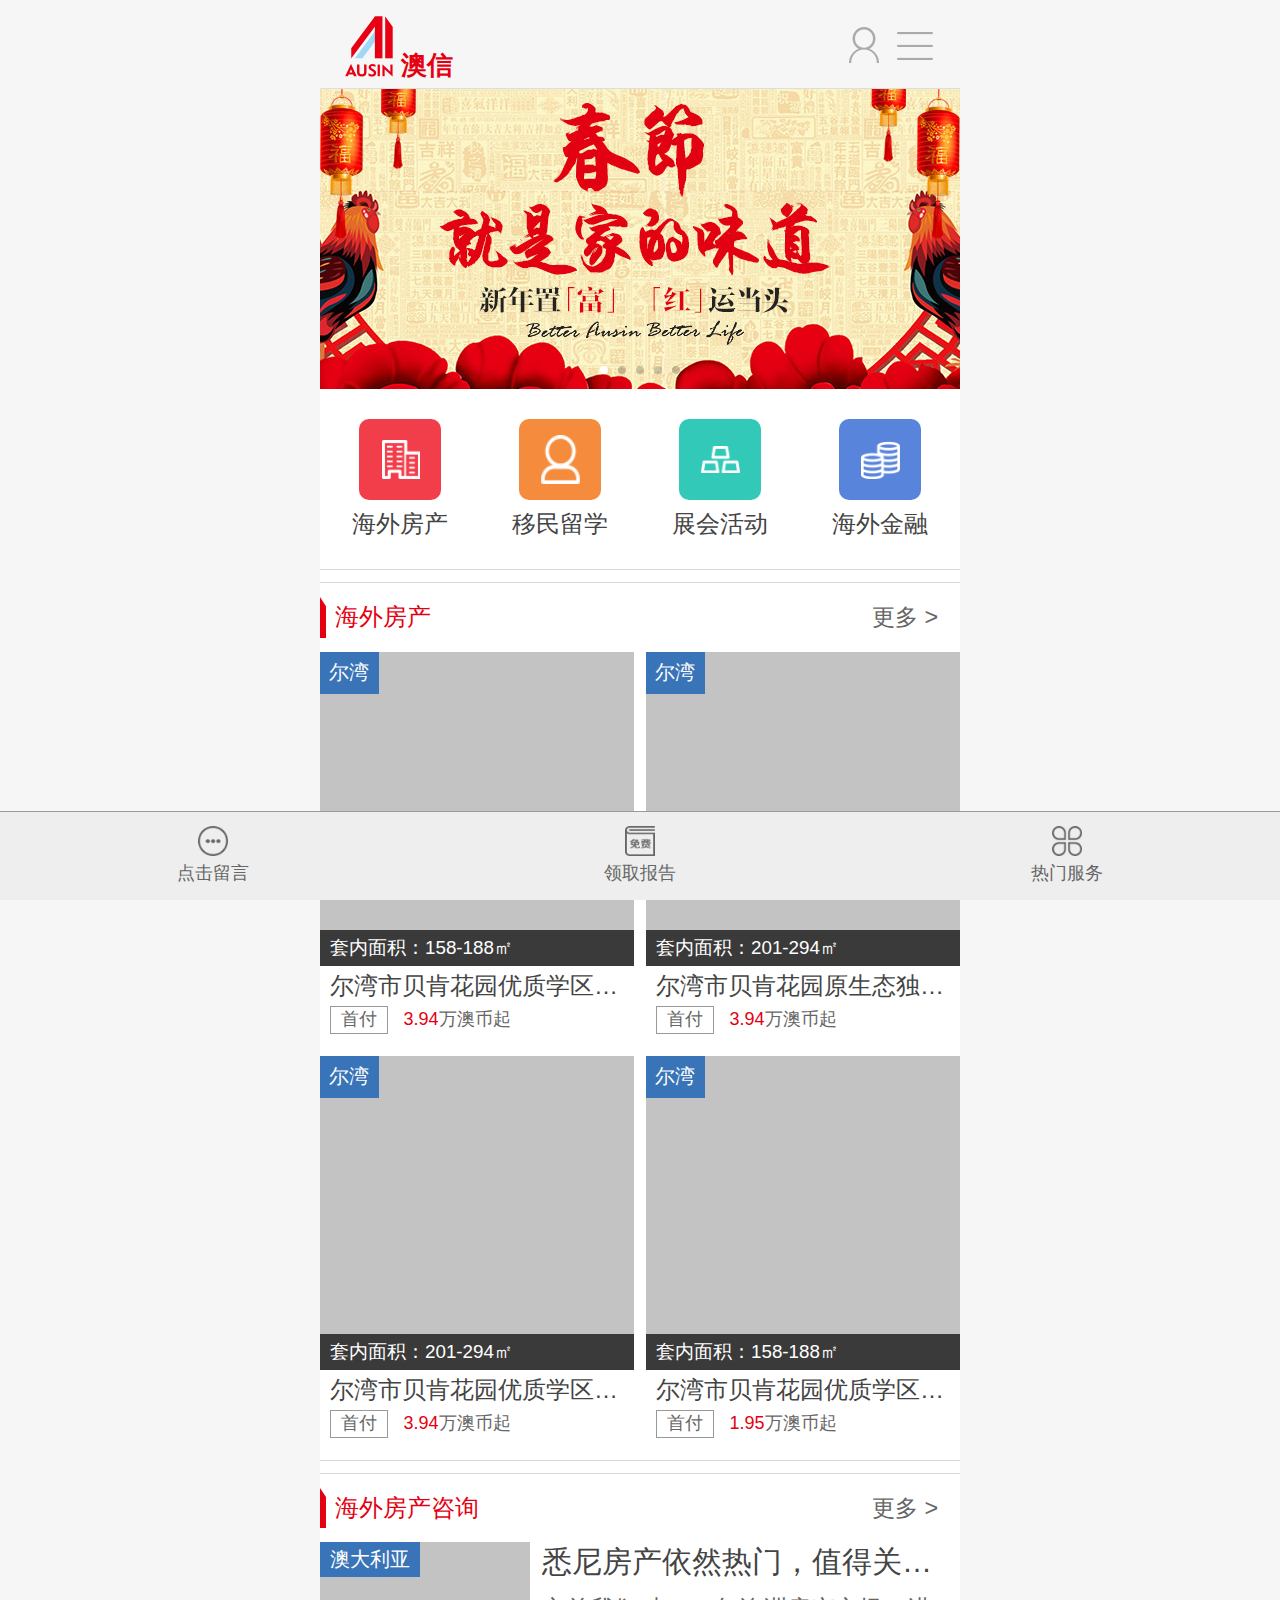
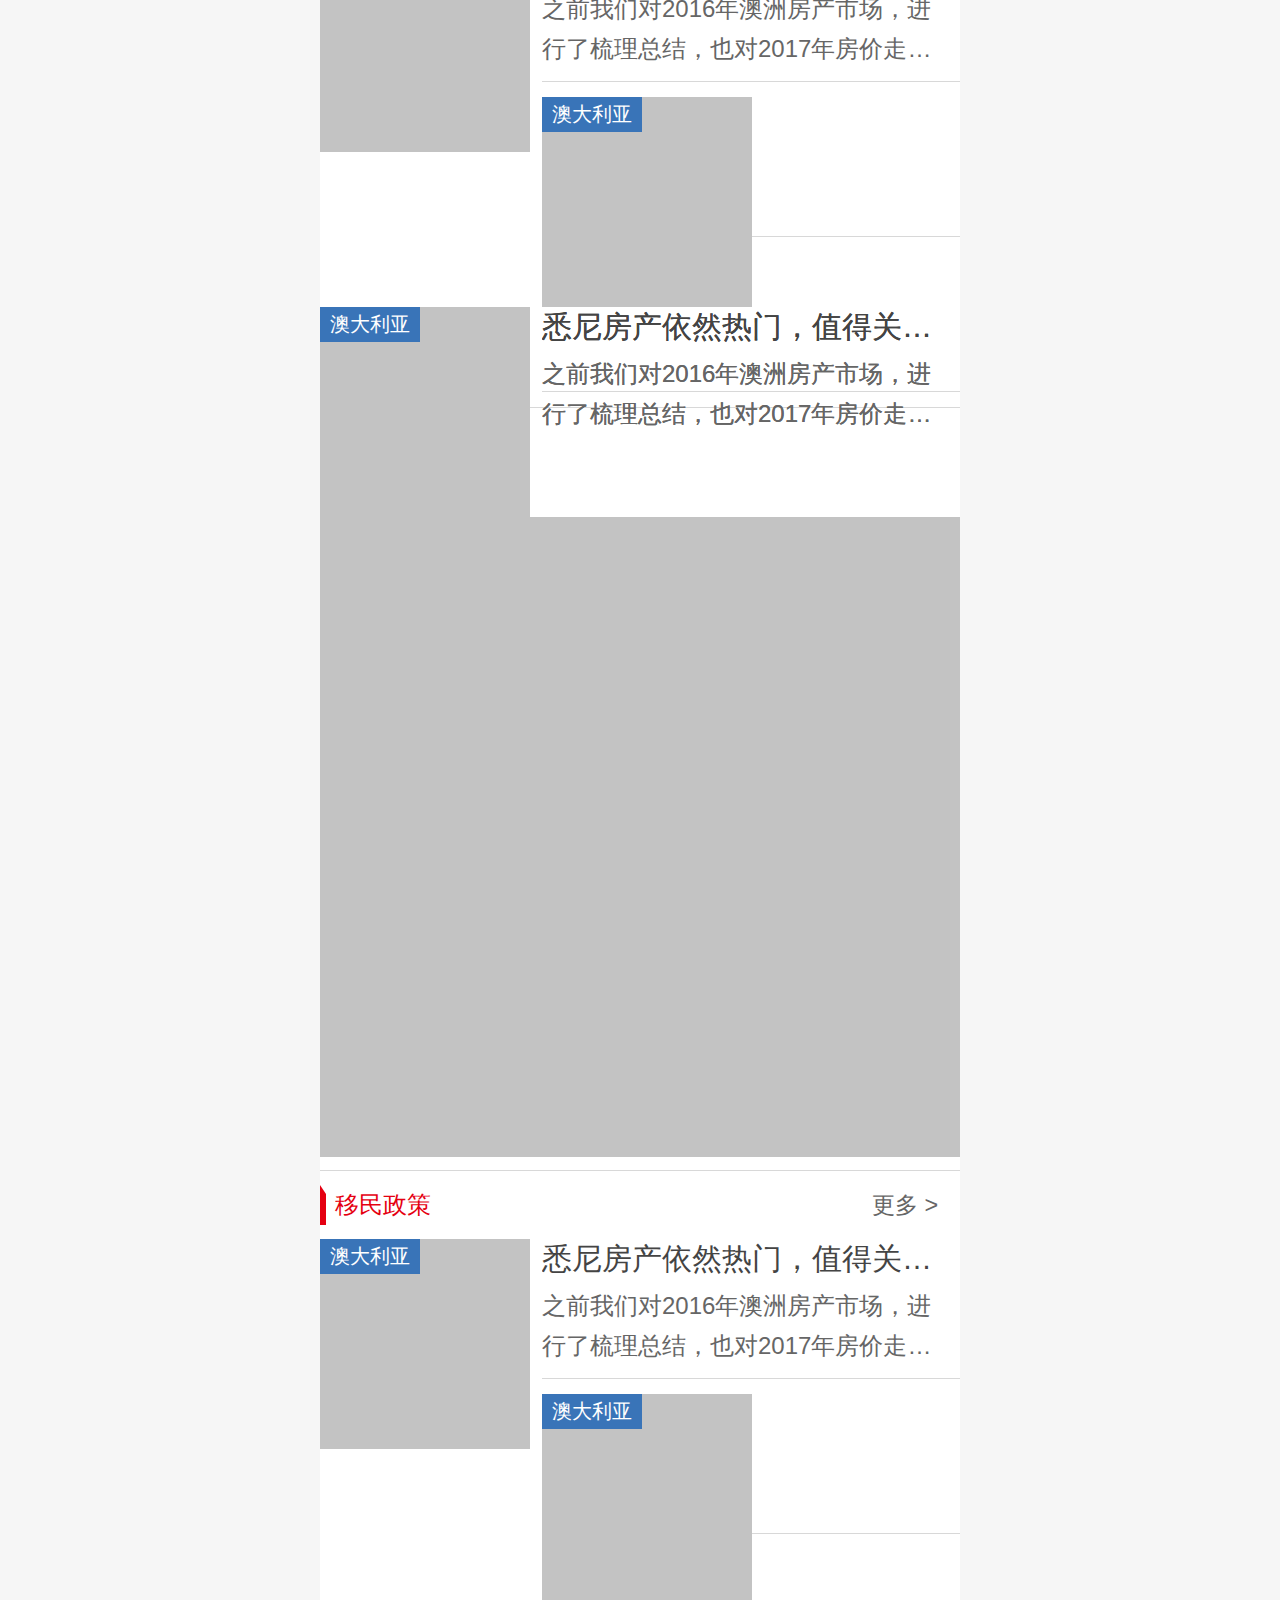
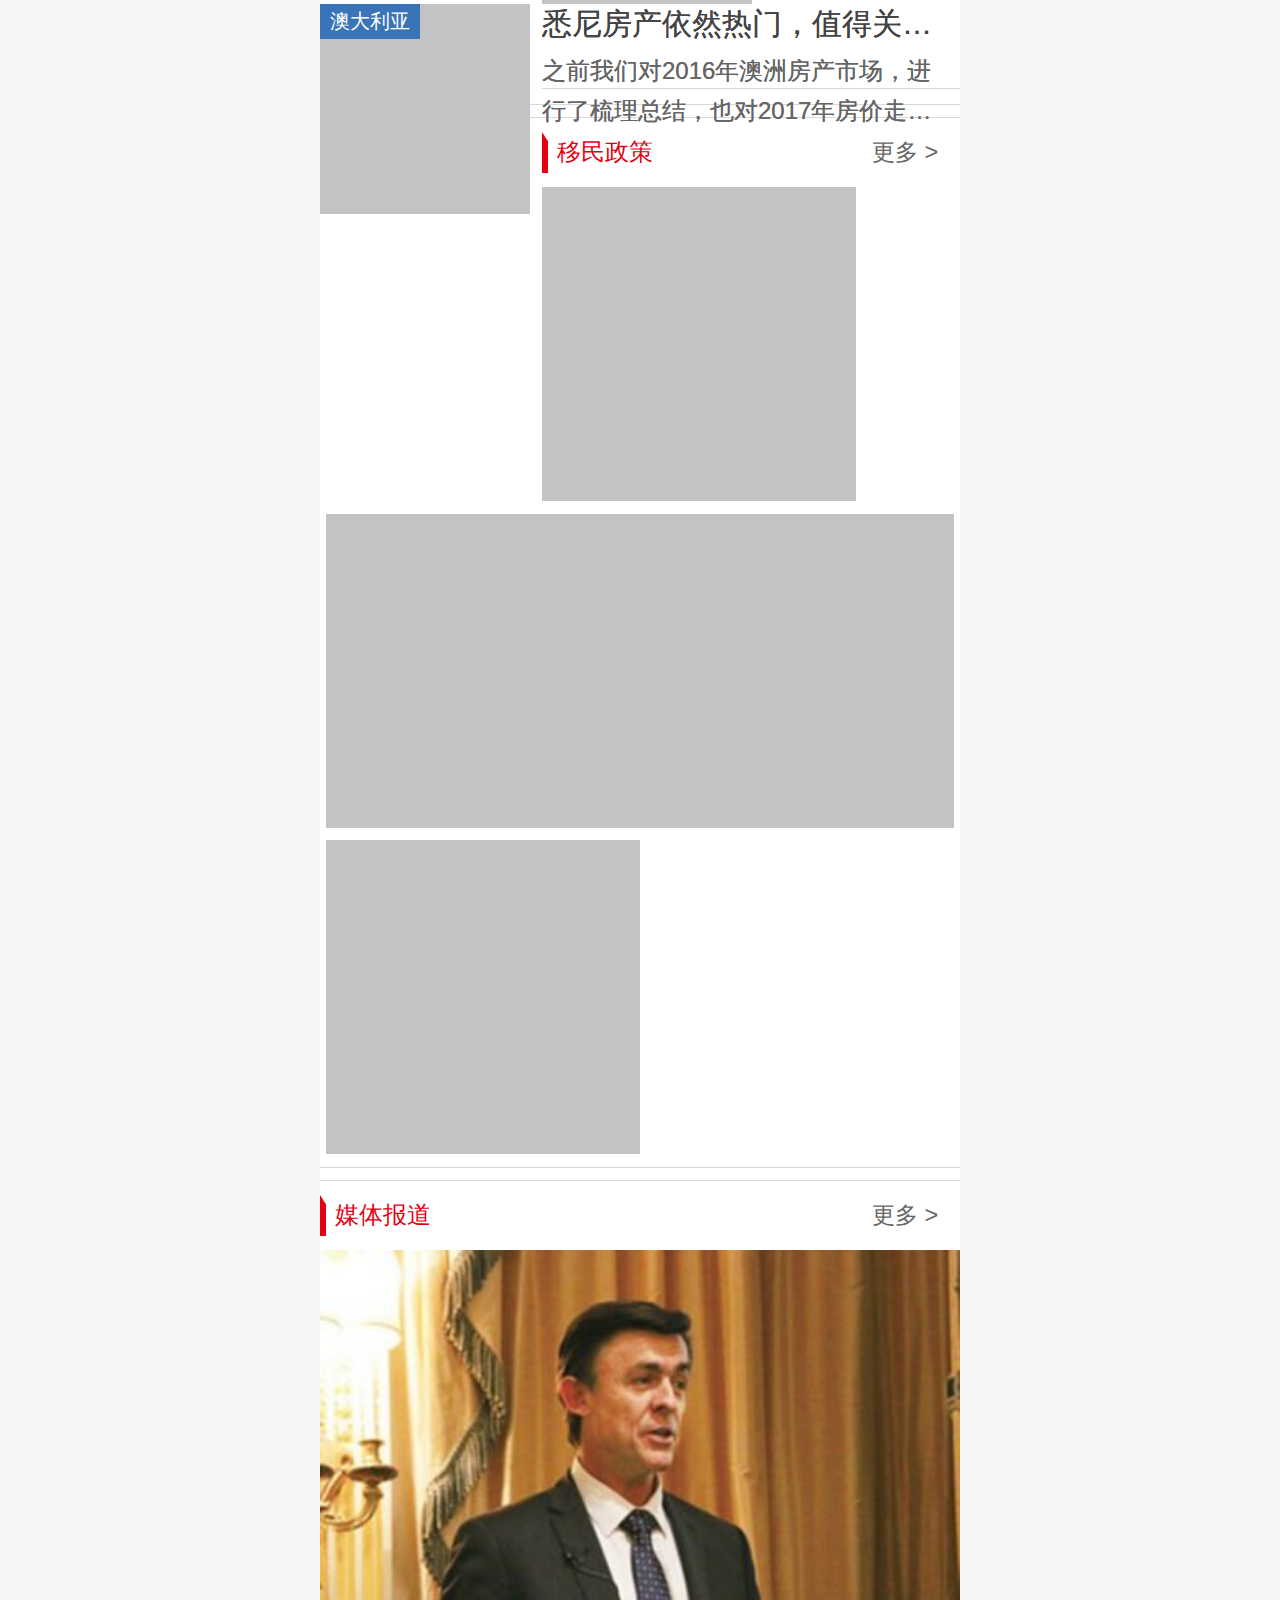
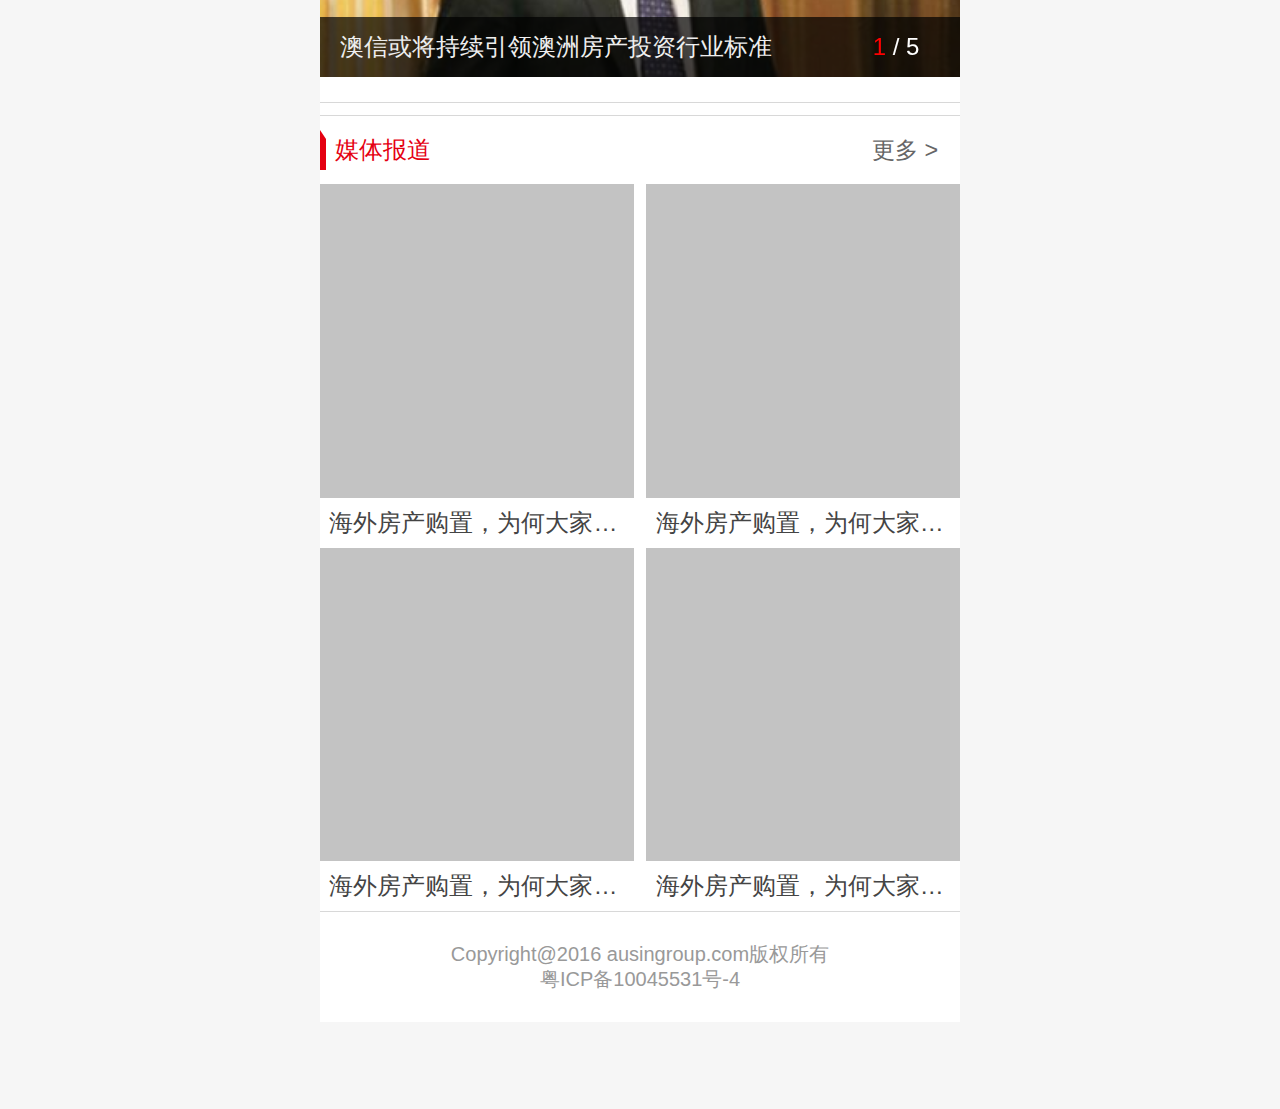
<file: 澳信集团移动端/index.html>
<!DOCTYPE html><!--   ..Write : - By Week  Tme : 2017-01-22   ..   -->
<html lang="en">
<head>
	<meta charset="UTF-8">
	<meta name="viewport" content="width=device-width, initial-scale=1.0, maximum-scale=1.0, user-scalable=no">
	<script src="js/rem.js"></script>
	<link rel="stylesheet" href="css/reset.css">
	<link rel="stylesheet" href="css/index.css">
    <link rel="stylesheet" href="css/swiper.min.css">
	<title>Document</title>
</head>
<body>
<div id="wrap">
	<header id="header">
		<div class="hl">
			<a href="javascript:;" title="澳信官网"><img src="img/header-logo.png" alt="logo"><strong>澳信</strong></a>
		</div>
		<div class="hr">
			<a href="?s=hru" title="user" class="hru" title="用户"><img src="img/userBg.png" alt="userBg"></a>
			<a href="?s=hrm" title="menu" class="hrm" title="菜单"><img src="img/menuBg.png" alt="menuBg"></a>
		</div>
	</header>
	<section id="center">
		<div class="lbt">
			<div class="swiper-container">
		        <div class="swiper-wrapper">
		            <!-- <div class="swiper-slide"><img src="img/img1.jpg" alt="img1"></div>
		            <div class="swiper-slide"><img src="img/img2.jpg" alt="img2"></div> -->
		        </div>
		        <div class="swiper-pagination"></div>
		    </div>
	    </div>
	    <div class="cnavs">
	    	<ul>
	    		<li class="hwfc"><a href="#n=hwfc" title="海外房产"><em></em><span>海外房产</span></a></li>
	    		<li class="ymlx"><a href="#n=ymlx" title="移民留学"><em></em><span>移民留学</span></a></li>
	    		<li class="zhhd"><a href="#n=zhhd" title="展会活动"><em></em><span>展会活动</span></a></li>
	    		<li class="hwjr"><a href="#n=hwjr" title="海外金融"><em></em><span>海外金融</span></a></li>
	    	</ul>
	    </div>
	    <div class="hwfcList clear">
		    <dl>
		    	<dt>
		    		<img src="img/icon.png" alt="icon">
		    		<h3>海外房产</h3>
		    		<a href="javascript:void(0);" title="更多">更多 ></a>
		    	</dt>
		    	<dd>
		    		<ul>
		    			<li>
			    			<div class="hwfc_wrap">
		    					<div class="hwfc_img">
			    					<a href="javascript:void(0);">
				    					<img class="lazy" data-original="http://img.ausingroup.com/Uploads/Picture/2016-12-16/585357f24b19c_390.jpg" alt="hwfc_1">
				    					<span>尔湾</span>
				    					<p>套内面积：158-188㎡</p>
		    						</a>
		    					</div>
		    					<div class="hwfc_name">
				    				<a href="javascript:void(0);">尔湾市贝肯花园优质学区独栋别墅 -Harper at Beacon Park</a>
		    					</div>
		    					<div class="hwfc_price">
									<strong>首付</strong>
									<span><em>3.94</em>万澳币起</span>			    				
		    					</div>
		    				</div>
		    			</li>
		    			<li>
			    			<div class="hwfc_wrap">
		    					<div class="hwfc_img">
			    					<a href="javascript:void(0);">
				    					<img class="lazy" data-original="http://img.ausingroup.com/Uploads/Picture/2016-12-16/58535691ed467_390.jpg" alt="hwfc_2">
				    					<span>尔湾</span>
				    					<p>套内面积：201-294㎡</p>
		    						</a>
		    					</div>
		    					<div class="hwfc_name">
				    				<a href="javascript:void(0);">尔湾市贝肯花园原生态独体别墅-Larkspur at Beacon Park</a>
		    					</div>
		    					<div class="hwfc_price">
									<strong>首付</strong>
									<span><em>3.94</em>万澳币起</span>			    				
		    					</div>
		    				</div>
		    			</li>
		    			<li>
			    			<div class="hwfc_wrap">
		    					<div class="hwfc_img">
			    					<a href="javascript:void(0);">
				    					<img class="lazy" data-original="http://img.ausingroup.com/Uploads/Picture/2016-12-06/5846696c5bbe9_390.jpg" alt="hwfc_3">
				    					<span>尔湾</span>
				    					<p>套内面积：201-294㎡</p>
		    						</a>
		    					</div>
		    					<div class="hwfc_name">
				    				<a href="javascript:void(0);">尔湾市贝肯花园优质学区独栋别墅 -Harper at Beacon Park</a>
		    					</div>
		    					<div class="hwfc_price">
									<strong>首付</strong>
									<span><em>3.94</em>万澳币起</span>			    				
		    					</div>
		    				</div>
		    			</li>
		    			<li>
			    			<div class="hwfc_wrap">
		    					<div class="hwfc_img">
			    					<a href="javascript:void(0);">
				    					<img class="lazy" data-original="http://img.ausingroup.com/Uploads/Picture/2016-11-15/582acf32eb038_390.jpg" alt="hwfc_4">
				    					<span>尔湾</span>
				    					<p>套内面积：158-188㎡</p>
		    						</a>
		    					</div>
		    					<div class="hwfc_name">
				    				<a href="javascript:void(0);">尔湾市贝肯花园优质学区独栋别墅 -Harper at Beacon Park</a>
		    					</div>
		    					<div class="hwfc_price">
									<strong>首付</strong>
									<span><em>1.95</em>万澳币起</span>			    				
		    					</div>
		    				</div>
		    			</li>
		    		</ul>
		    	</dd>
		    </dl>
	    </div>
	    <div class="hwfczxList">
	    	<dl>
		    	<dt>
		    		<img src="img/icon.png" alt="icon">
		    		<h3>海外房产咨询</h3>
		    		<a href="javascript:void(0);">更多 ></a>
		    	</dt>
		    	 <dd>
					<div class="hwfczxLeft">
						<a href="javascript:;">
							<img class="lazy" data-original="http://img.ausingroup.com/Uploads/Picture/2017-01-23/5885714c04462_180.jpg" alt="hwfczx_1">
							<span>澳大利亚</span>
						</a>
					</div>
					<div class="hwfczxRight">
						<h3><a href="javascript:;">悉尼房产依然热门，值得关注的城区parramatta上榜</a></h3>
						<p>之前我们对2016年澳洲房产市场，进行了梳理总结，也对2017年房价走势进行了预测，澳洲房价去年上扬了10.9%，201</p>
					</div>
				</dd>
		    	 <dd>
					<div class="hwfczxLeft">
						<a href="javascript:;">
							<img class="lazy" data-original="http://img.ausingroup.com/Uploads/Picture/2017-01-23/58856f0f86f59_180.jpg" alt="hwfczx_2">
							<span>澳大利亚</span>
						</a>
					</div>
					<div class="hwfczxRight">
						<h3><a href="javascript:;">悉尼房产依然热门，值得关注的城区parramatta上榜</a></h3>
						<p>之前我们对2016年澳洲房产市场，进行了梳理总结，也对2017年房价走势进行了预测，澳洲房价去年上扬了10.9%，201</p>
					</div>
				</dd>

		    	 <dd>
					<div class="hwfczxLeft">
						<a href="javascript:;"><img class="lazy" data-original="http://img.ausingroup.com/Uploads/Picture/2017-01-23/58856d7f557fd_180.jpg" alt="hwfczx_3">
							<span>澳大利亚</span>
						</a>
					</div>
					<div class="hwfczxRight">
						<h3><a href="javascript:;">悉尼房产依然热门，值得关注的城区parramatta上榜</a></h3>
						<p>之前我们对2016年澳洲房产市场，进行了梳理总结，也对2017年房价走势进行了预测，澳洲房价去年上扬了10.9%，201</p>
					</div>
				</dd>
	    	</dl>
	    </div>
	    <div class="score">
			<a href="#h=wypf">
		    	<img class="lazy" data-original="http://img.ausingroup.com//Public/Wap/images/temporary/index/banner_04.jpg" alt="score">
		    </a>
	    </div>
	     <div class="ymzcList">
	    	<dl>
		    	<dt>
		    		<img src="img/icon.png" alt="icon">
		    		<h3>移民政策</h3>
		    		<a href="javascript:void(0);">更多 ></a>
		    	</dt>
		    	 <dd>
					<div class="ymzcLeft">
						<a href="javascript:;">
							<img class="lazy" data-original="http://img.ausingroup.com/Uploads/Picture/2016-03-21/56ef601e6a899_180.jpg" alt="ymzc_1">
							<span>澳大利亚</span>
						</a>
					</div>
					<div class="ymzcRight">
						<h3><a href="javascript:;">悉尼房产依然热门，值得关注的城区parramatta上榜</a></h3>
						<p>之前我们对2016年澳洲房产市场，进行了梳理总结，也对2017年房价走势进行了预测，澳洲房价去年上扬了10.9%，201</p>
					</div>
				</dd>
		    	 <dd>
					<div class="ymzcLeft">
						<a href="javascript:;">
							<img class="lazy" data-original="http://img.ausingroup.com/Uploads/Picture/2017-01-22/58840765b33a3_180.jpg" alt="ymzc_2">
							<span>澳大利亚</span>
						</a>
					</div>
					<div class="ymzcRight">
						<h3><a href="javascript:;">悉尼房产依然热门，值得关注的城区parramatta上榜</a></h3>
						<p>之前我们对2016年澳洲房产市场，进行了梳理总结，也对2017年房价走势进行了预测，澳洲房价去年上扬了10.9%，201</p>
					</div>
				</dd>
		    	 <dd>
					<div class="ymzcLeft">
						<a href="javascript:;">
							<img class="lazy" data-original="http://img.ausingroup.com/Uploads/Picture/2016-11-11/58252e1bf2c55_180.jpg" alt="ymzc_3">
							<span>澳大利亚</span>
						</a>
					</div>
					<div class="ymzcRight">
						<h3><a href="javascript:;">悉尼房产依然热门，值得关注的城区parramatta上榜</a></h3>
						<p>之前我们对2016年澳洲房产市场，进行了梳理总结，也对2017年房价走势进行了预测，澳洲房价去年上扬了10.9%，201</p>
					</div>
				</dd>
	    	</dl>
	    </div>
	    <div class="ymxmList clear">
	    	<dl>
		    	<dt>
		    		<img src="img/icon.png" alt="icon">
		    		<h3>移民政策</h3>
		    		<a href="javascript:void(0);">更多 ></a>
		    	</dt>
		    	<dd>
		    		<ul>
		    			<li>
		    				<a href="javascript:;">
		    					<img class="lazy" data-original="http://img.ausingroup.com/Uploads/Picture/2015-12-17/56727e7127101.jpg" alt="ymxm_1">
		    				</a>
		    			</li>
		    			<li>
		    				<a href="javascript:;">
		    					<img class="lazy" data-original="http://img.ausingroup.com/Uploads/Picture/2015-12-17/56727e7e0281c.jpg" alt="ymxm_2">
		    				</a>
		    			</li>
		    			<li>
		    				<a href="javascript:;">
		    					<img class="lazy" data-original="http://img.ausingroup.com/Uploads/Picture/2015-12-17/56727e8b76209.jpg" alt="ymxm_3">
		    				</a>
		    			</li>
		    			<li>
		    				<a href="javascript:;">
		    					<img class="lazy" data-original="http://img.ausingroup.com/Uploads/Picture/2015-12-17/56727e94a672e.jpg" alt="ymxm_4">
		    				</a>
		    			</li>
		    		</ul>
		    	</dd>
		    </dl>
	    </div>
	    <div class="mtbdList">
	    	<dl>
		    	<dt>
		    		<img src="img/icon.png" alt="icon">
		    		<h3>媒体报道</h3>
		    		<a href="javascript:void(0);">更多 ></a>
		    	</dt>
		    	<dd>
				    <div class="swiper-container">
				        <div class="swiper-wrapper">
				            <!-- <div class="swiper-slide">
					            <a href="javascript:;">
					            	<img src="img/mtbd_1.jpg" alt="">
					            	<p>内容内内容内容内容内容内内容内内容内容内容内容内容容</p>
					            </a>
				            </div>
				            <div class="swiper-slide">
					            <a href="javascript:;">
					            	<img src="img/mtbd_2.jpg" alt="">
					            	<p>内容内内容内容内容内容内容内容内内容内容内容内容内容</p>
					            </a>
				            </div> -->
				        </div>
				        <div class="swiper-pagination"></div>
				    </div>
		    	</dd>
		    </dl>
	    </div>
	    <div class="sljzList clear">
	    	<dl>
		    	<dt>
		    		<img src="img/icon.png" alt="icon">
		    		<h3>媒体报道</h3>
		    		<a href="javascript:void(0);">更多 ></a>
		    	</dt>
				<dd>
					<ul>
						<li>
							<a href="javascript:;">
								<img class="lazy" data-original="http://img.ausingroup.com/Uploads/Picture/2015-11-26/56566d311bee3_320.jpg" alt="">
							</a>
							<p><a href="javascript:;">海外房产购置，为何大家都选择澳信？</a></p>
						</li>
						<li>
							<a href="javascript:;">
								<img class="lazy" data-original="http://img.ausingroup.com/Uploads/Picture/2015-12-08/5666825c24a60_320.jpg" alt="">
							</a>
							<p><a href="javascript:;">海外房产购置，为何大家都选择澳信？</a></p>
						</li>
						<li>
							<a href="javascript:;">
								<img class="lazy" data-original="http://img.ausingroup.com/Uploads/Picture/2015-12-08/56667114e301f_320.jpg" alt="">
							</a>
							<p><a href="javascript:;">海外房产购置，为何大家都选择澳信？</a></p>
						</li>
						<li>
							<a href="javascript:;">
								<img class="lazy" data-original="http://img.ausingroup.com/Uploads/Picture/2015-12-08/56667e4c4a88c_320.jpg" alt="">
							</a>
							<p><a href="javascript:;">海外房产购置，为何大家都选择澳信？</a></p>
						</li>
					</ul>
				</dd>
		    </dl>
	    </div>
	    <div class="bottomList">
	    	Copyright@2016 ausingroup.com版权所有 <br>
	    	粤ICP备10045531号-4
	    </div>
	</section>
</div>
<footer id="footer">
	<div class="djly">
		<a href="#h=djly">
			<i></i>
			<span>点击留言</span>
		</a>
	</div>
	<div class="lqbg">
		<a href="#h=lqbg">
			<i></i>
			<span>领取报告</span>
		</a>
	</div>
	<div class="rmfw">
		<a href="#h=rmfw">
			<i></i>
			<span>热门服务</span>
		</a>
	</div>
</footer>
<script src="js/jquery-3.1.1.js"></script>
<script src="js/lazyload.js"></script>
<script src="js/index.js"></script>
<script src="js/swiper.min.js"></script>
<script src="js/changeImage.js"></script>
</script>
</body>
</html>
</file>
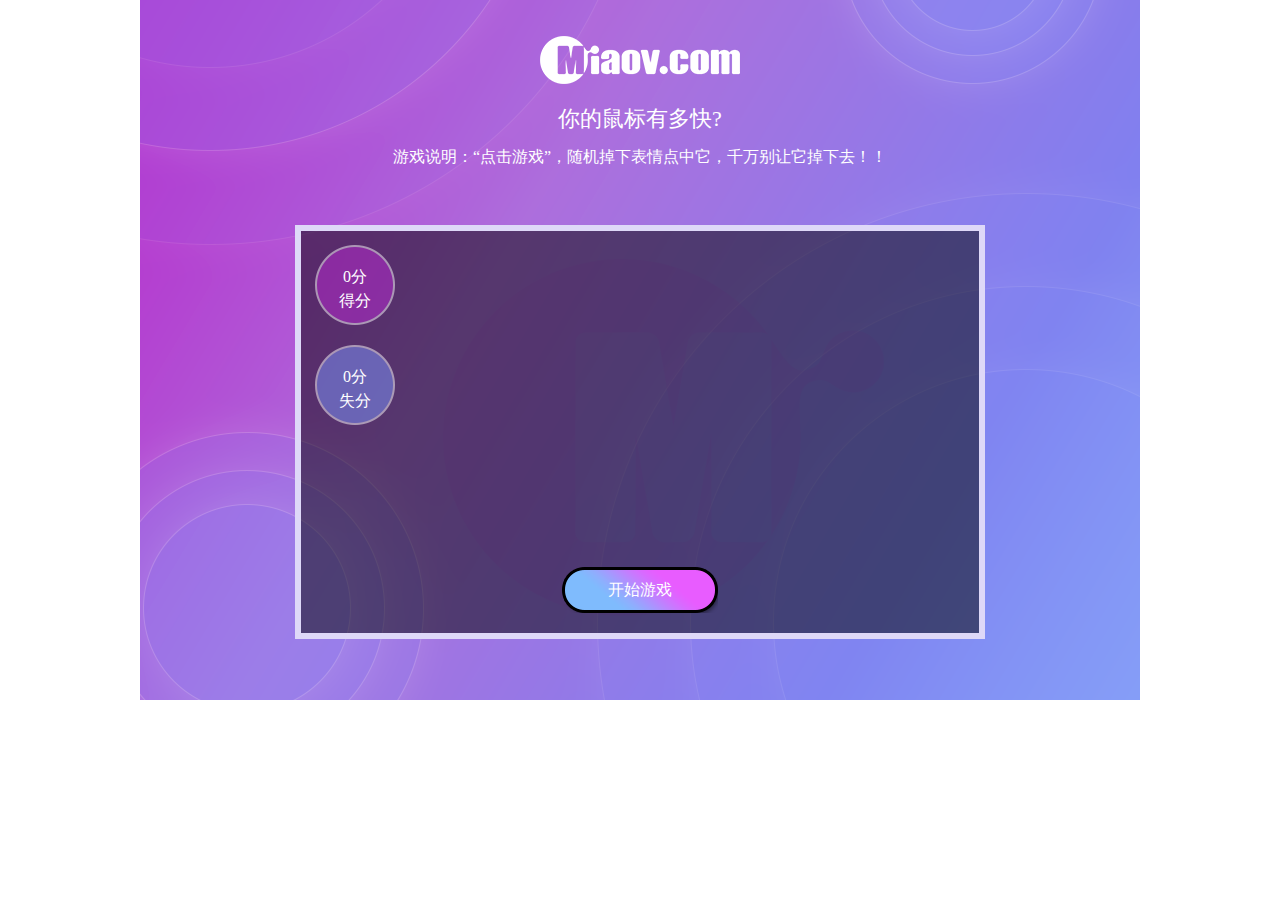
<file: 消除表情小游戏/Game_main.html>
<!DOCTYPE html>
<html lang="en">
<head>
<meta charset="UTF-8">
<title>Game_main</title>
<link rel="stylesheet" href="style/Game_main.css">
</head>
<body>
<div id="wrap">
	<div class="head">
		<div id="log"></div>
		<h3 class="title">你的鼠标有多快?</h3>
		<p class="explain">游戏说明：“点击游戏”，随机掉下表情点中它，千万别让它掉下去！！</p>
	</div>
	<div class="content">
		<div class="win">
			<span class="winNum">0分</span>
			<p>得分</p>
		</div>
		<div class="lose">
			<span class="loseNum">0分</span>
			<p>失分</p>
		</div>
		<a href="javascript:;" class="btn">开始游戏</a>
	</div>
</div>
<script src="js/Game_main.js"></script>
</body>
</html>
</file>
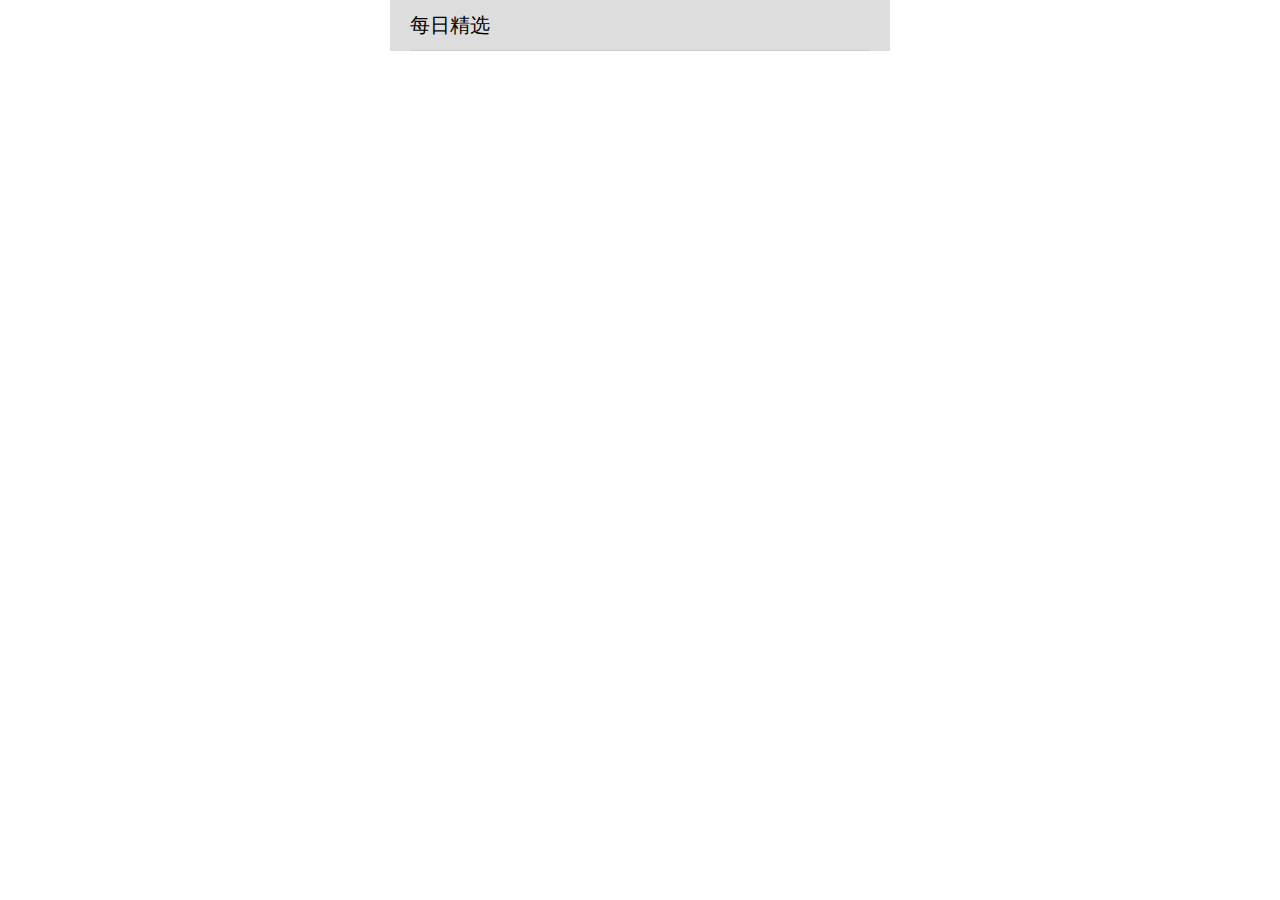
<file: 豆瓣 Ajax_demo/douban.html>
<!DOCTYPE html>
<html>
<head>
<meta charset="UTF-8">
<title>豆 瓣</title>
<link rel="stylesheet" href="./css/index.css">
</head>
<body>
<div id="wrap">
	<header>
		<h1>每日精选</h1>
		<span class="date"></span>
	</header>
	<ul></ul>
</div>
<script src="http://apps.bdimg.com/libs/jquery/1.10.2/jquery.min.js"></script>
<script src="./js/index.js"></script>
</body>
</html>
</file>
<file: 澳信集团移动端/css/index.css>
/*  ..Write : - By Week  Time : 2017-01-22   ..  */
@media screen and (min-width: 640px){
	html{
		font-size: 125%;
	}
}
@media screen and (max-width: 640px) and (min-width: 420px){
	html{
		font-size: 110%;
	}
}
@media screen and (max-width: 420px) and (min-width: 320px){
	html{
		font-size: 80%;
	}
}
/*
	i6p=>12.8/16 i5=>12.8/17.6 i4=>12.8/17.6
	min-width: 320px;// ==25rem   1rem == 12.8px;
*/
body{
	max-width: 640px;
	min-width: 320px;
	background: #F6F6F6;
	margin: 0 auto;
    font-family: 'microsoft yahei',Verdana,Arial,Helvetica,sans-serif;
    font-size-webkit-text-size-adjust: none;
    color: #444;
}
#wrap{
	overflow: hidden;
}
#header{
    position: relative;
    padding: 1.3rem 1.25rem;
    height: 1.8rem;
    line-height: 1.8rem;
    border-bottom: 1px solid #ddd;
}
#header .hl{
	width: 5.5rem;
	height: 3.05rem;
	position: absolute;
	top: 0.78rem;
	left: 1.25rem; 
}
#header .hl img{
	width: 2.42rem;
	height: 3.05rem;
	vertical-align: top;
	margin-right: 0.4rem;
	float: left;
}
#header .hl strong{
	width: 2.65rem;
	height: 1.5rem;
	font-size: 1.3rem;
	padding-top: 1.55rem;
	display: inline-block;
	color: #e50011;
	font-weight: bold;
	vertical-align: middle;
}
#header .hr{
	position: absolute;
	top: 1.33rem;
	right: 1.25rem;
	width: 4.3rem;
	height: 1.8rem;
}
#header .hr a{
	display: block;
	float: left;
	width: 1.8rem;
	height: 1.8rem;
	overflow: hidden;
}
#header .hr img{
	height: 1.6rem;
}
#header .hru img{
	width: 1.484rem;
	height: 1.8rem;
}
#header .hru{
	padding-right: 0.6rem;
}
#header .hrm img{
	width: 1.8rem;
	height: 1.4rem;
    vertical-align: middle;
}

#center{
	width: 100%;
	height: 100%;
	background: #fff;
}

/*.. Auto Play ..*/ 
#center .swiper-container{
    width: 100%;
}
#center .swiper-wrapper{
    width: 100%;
}
#center .swiper-slide{
    text-align: center;
    display: flex;
    display: -webkit-box;
    display: -ms-flexbox;
    display: -webkit-flex;
    justify-content: center;
    -webkit-justify-content: center;
    -webkit-align-items: center;
    -webkit-box-align: center;
    -webkit-box-pack: center;
    -ms-flex-align: center;
    -ms-flex-pack: center;
    align-items: center;
}
#center .swiper-slide img{
	width: 100%;
}

/* .. Navs List ..*/

ul{
	margin: 0;
	padding: 0;
	list-style: none;
}
#center .cnavs{
	width: 100%;
	height: 6rem;
	padding: 1.5rem 0;
	border-bottom: 1px solid #d8d8d8;
}
#center .cnavs li{
	width: 25%;
	height: 5.94rem;
	float: left;
	position: relative;
}
#center .cnavs li a{
	display: block;
	width: 6.25rem;
	height: 100%;
	margin: 0 auto;
}
#center .cnavs a em{
	width: 4.06rem;
	height: 4.06rem;
	display: block;
	margin: 0 auto;
	-webkit-border-radius: 0.5rem;
	-moz-border-radius: 0.5rem;
	-ms-border-radius: 0.5rem;
	-o-border-radius: 0.5rem;
	border-radius: 0.5rem;
}
#center .cnavs a span{
	display: block;
	padding-top: 0.39rem;
	width: 100%;
	height: 1.56rem;
	color: #444;
	text-align: center;
	font: 1.2rem/1.56rem 'microsoft yahei',Verdana,Arial,Helvetica,sans-serif;
}
#center .hwfc em{
	background: #F23D4A url(../img/hwfcBg.png) no-repeat center center;
	background-size: 1.95rem;
}
#center .ymlx em{
	background: #F58B3D url(../img/ymlxBg.png) no-repeat center center;
	background-size: 1.95rem;
}
#center .zhhd em{
	background: #32C9B9 url(../img/zhhdBg.png) no-repeat center center;
	background-size: 1.95rem;
}
#center .hwjr em{
	background: #5984DB url(../img/hwjrBg.png) no-repeat center center;
	background-size: 1.95rem;
}

/*  .. list  ..  */
#center .hwfcList{
	width: 100%;
	margin-top: 0.6rem;
	background: #fff;
	border-top: 1px solid #d8d8d8;
	border-bottom: 1px solid #d8d8d8;
}
#center dt{
	width: 100%;
	height: 2.03rem;
	padding: 0.7rem 0;
}
#center dt img{
	float: left;
	height: 2.03rem;
	vertical-align: top;
	margin-right: 0.47rem;
}
#center dt h3{
	float: left;
	height: 2.03rem;
	color: #e50011;
	font: 1.2rem/2.03rem 'microsoft yahei',Verdana,Arial,Helvetica,sans-serif;
}
#center dt a{
	font: 1.172rem/2.03rem 'microsoft yahei',Verdana,Arial,Helvetica,sans-serif;
	width: 3.6rem;
	display: block;
	float: right;
	margin-right: 0.8rem;
	color: #666;
}
#center .hwfcList dd,
#center .sljzList dd {
	width: 100%;
}
#center .hwfcList li{
	width: 50%;
	margin-bottom: 1rem;
	float: left;
}
#center li:nth-of-type(even) .hwfc_wrap{
	margin-left: 0.3rem;
}
#center li:nth-of-type(odd) .hwfc_wrap{
	margin-right: 0.3rem;
}
#center .hwfc_img{
	position: relative;
	overflow: hidden;
}
#center .hwfc_img img{
	width: 100%;
}
#center .hwfc_img span{
	position: absolute;
	top: 0;
	left: 0;
	color: #fff;
	background:rgba(22,96,181,0.8);
	padding: 0.39rem 0.469rem;
}
#center .hwfc_img img{
	width: 100%;
}
#center .hwfc_img p{
	position: absolute;
	left: 0;
	right: 0;
	bottom: 0;
	padding: 0 0.5rem;
	height: 1.8rem;
	background: rgba(0, 0, 0, .7);
	color: #fff;
	overflow: hidden;
	text-overflow: ellipsis;
	white-space: nowrap;
	font: 0.94rem/1.8rem 'microsoft yahei',Verdana,Arial,Helvetica,sans-serif;
}
#center .hwfc_name{
	width: 100%;
	height: 2rem;
	position: relative;
}
#center .hwfc_name a{
	position: absolute;
	left: 0;
	right: 0;
	color: #444;
	overflow: hidden;
	white-space: nowrap;
	text-overflow: ellipsis;
	padding: 0 0.5rem;
	font: 1.2rem/2rem 'microsoft yahei',Verdana,Arial,Helvetica,sans-serif;
}
#center .hwfc_price{
	width: 100%;
	height: 1.5rem;
	position: relative;
}
#center .hwfc_price strong{
	border: 1px solid #999;
	display: inline-block;
	width: 2.8rem;
	height: 1.3rem;
	font-weight: normal;
	text-align: center;
	color: #666;
	margin: 0 0.5rem;
	font: 0.9rem/1.2rem 'microsoft yahei',Verdana,Arial,Helvetica,sans-serif;
}
#center .hwfc_price em{
	font-style: normal;
	color: #e50011;
	font-family: 'microsoft yahei',Verdana,Arial,Helvetica,sans-serif;
}
#center .hwfc_price span{
	font-size: 0.9rem;
    color: #666;
}


#center .hwfczxList,
#center .ymxmList,
#center .mtbdList,
#center .sljzList{
	margin-top: 0.6rem;
}
#center .hwfczxList,
#center .ymzcList,
#center .ymxmList,
#center .mtbdList,
#center .sljzList {
	width: 100%;
	background: #fff;
	border-top: 1px solid #d8d8d8;
	border-bottom: 1px solid #d8d8d8;
}
#center .hwfczxList dd,
#center .ymzcList dd{
	width: 100%;
	margin-bottom: 0.75rem;
}
#center .hwfczxLeft,
#center .ymzcLeft {
	position: relative;
    float: left;
    margin-right: 0.6rem;
    width: 10.5rem;
}
#center .hwfczxLeft img,
#center .ymzcLeft img {
	width: 100%;
}
#center .hwfczxLeft span,
#center .ymzcLeft span {
	position: absolute;
	top: 0;
	left: 0;
	color: #fff;
	background:rgba(22,96,181,0.8);
	padding: 0.2rem 0.5rem;
}
#center .hwfczxRight,
#center .ymzcRight {
    margin-left: 11.1rem;
    padding-right: 0.6rem;
    height: 6.95rem;
    border-bottom: 1px solid #D8D8D8;
}
#center .hwfczxRight h3 a,
#center .ymzcRight h3 a {
	display: inline-block;
	max-width: 100%;
	font-size: 1.5rem;
	color: #444;
	font-weight: normal;
	overflow: hidden;
	white-space: nowrap;
	text-overflow: ellipsis;
}
#center .hwfczxRight p,
#center .ymzcRight p {
	position: relative;
    line-height: 2rem;
    font-size: 1.2rem;
    color: #666;
    overflow: hidden;
    text-overflow: ellipsis;
    display: -webkit-box;
    -webkit-line-clamp: 2;
    -webkit-box-orient: vertical;
}

/*  score  */
#center .score{
	width: 100%;
	padding: 0.625rem 0;
}
#center .score img{
	width: 100%;
}

/*  ymxm  */
#center .ymxmList li{
	width: 50%;
	float: left;
	margin-bottom: 2%;
}
#center .ymxmList li:nth-of-type(odd) a{
	margin-right: 0.3rem;
	display: block;
}
#center .ymxmList li:nth-of-type(even) a{
	margin-left: 0.3rem;
	display: block;
}
#center .ymxmList li img{
	width: 100%;
}

/*  mtbd  */
#center .mtbdList{
	padding-bottom: 1.25rem;
    border-bottom: 1px solid #D8D8D8;
}
#center .mtbdList .swiper-slide {
    font-size: 18px;
    background: #fff;
}
#center .mtbdList .swiper-slide a{
	position: relative;
	width: 100%;
}
#center .mtbdList .swiper-slide a img{
	width: 100%;
}
#center .mtbdList .swiper-slide p{
    position: absolute;
    bottom: 0;
    right: 0;
    left: 0;
    padding: 0 20% 0 1rem;
    height: 3rem;
    line-height: 3rem;
    font-size: 1.2rem;
    color: #eee;
    text-align: left;
    background: rgba(0,0,0,0.7);
    overflow: hidden;
    white-space: nowrap;
    text-overflow: ellipsis;
}
#center .mtbdList .swiper-pagination{
	width: 100%;
	text-indent: 80%;
    position: absolute;
    right: 0rem;
    bottom: 0;
    height: 3rem;
    line-height: 3rem;
    font-size: 1.2rem;
    color: #eee;
}
#center .mtbdList .swiper-pagination{
	color: #fff;
}
#center .mtbdList .swiper-pagination-current{
	color: red;
}

/*  sljz  */
#center .sljzList ul{
	width: 100%;
}
#center .sljzList li{
	width: 49%;
	float: left;
}
#center .sljzList li:nth-of-type(even){
	margin-left: 1%;
}
#center .sljzList li:nth-of-type(odd){
	margin-right: 1%;
}
#center .sljzList li img{
	width: 100%;
}
#center .sljzList li a{
	display: block;
	width: 100%;
}
#center .sljzList li p{
	width: 100%;
	height: 2.5rem;
	line-height: 2.5rem;
}
#center .sljzList p a{   
	text-indent: 0.47rem; 
	display: inline-block;
    max-width: 100%;
    font-size: 1.2rem;
    color: #444;
	width: 100%;
    overflow: hidden;
    white-space: nowrap;
    text-overflow: ellipsis;

}
/*  bottom list  */
#center .bottomList{
	width: 100%;
	padding: 1.49rem 0;
	line-height: 1.25rem;
	font-size: 1rem;
	color: #999;
	text-align: center;
	margin-bottom: 4.37rem;
}

/*  .. bottom menu ..  */
#footer{
	border-top: 1px solid #9A9A9A;
	width: 100%;
	height: 3.28rem;
	padding: 0.7rem 0 0.4rem 0;
	background: #eee;
	position: fixed;
	left: 0;
	bottom: 0;
	z-index: 99999;
}
#footer div{
	float: left;
	width: 33.33%;
	height: 3.28rem;
}
#footer div i{
	width: 1.5rem;
	height: 1.5rem;
	margin: 0 auto;
	display: block;
}
#footer .djly i{
	background: url(../img/djly.png) no-repeat;
	background-size: 100% 100%;
}
#footer .lqbg i{
	background: url(../img/lqbg.png) no-repeat;
	background-size: 100% 100%;
}
#footer .rmfw i{
	background: url(../img/rmfw.png) no-repeat;
	background-size: 100% 100%;
}
#footer div span{
	display: block;
	text-align: center;
	width: 100%;
	color: #666;
	height: 1.78rem;
	font-size: 0.9rem;
	line-height: 1.78rem;
}
</file>
<file: 消除表情小游戏/style/Game_main.css>
html,
body,
p,
h3{
	margin: 0;
	padding: 0;
}
#wrap{
	width: 1000px;
	height: 664px;
	margin: 0 auto;
	padding-top: 36px;
	background: url(../img/wrapBg.png) no-repeat;
	text-align: center;
}
.head{
	width: 100%;
	height: 189px;
}
#log{
	width: 200px;
	height: 48px;
	margin: 0 auto 18px;
	background: url(../img/log.png) no-repeat;
}
.title{
	font: 22px/34px "Microsoft YaHei";
	color: #ffffff;
}
.explain{
	width: 100%;
	height: 42px;
	color: #ffffff;
	font: 16px/42px "Microsoft YaHei";
	padding-bottom: 46px;
}
.content{
	width: 678px;
	height: 402px;
	margin: 0 auto;
	background: rgba(0,0,0,.5);
	border: 6px solid #ded8f8;
	position: relative;
	top: 0;
	left: 0;
}
.win,
.lose{
	width: 80px;
	height: 60px;
	position: absolute;
	left: 14px;
	text-align: center;
	padding-top: 20px;
	color: #ffffff;
	font: 16px/24px "Microsoft YaHei";
}
.win{
	background: url(../img/winBg.png) no-repeat;
	top: 14px;
}
.lose{
	background: url(../img/loseBg.png) no-repeat;
	top: 114px;
}
.btn{
	width: 156px;
	height: 46px;
	display: block;
	background: url(../img/btnBg.png) no-repeat;
	position: absolute;
	left: 50%;
	bottom: 20px;
	color: #ffffff;
	margin:  0 -78px;
	opacity: 1;
	text-align: center;
	text-decoration: none;
	font: 16px/46px "Microsoft YaHei";
}
</file>
<file: 豆瓣 Ajax_demo/css/index.css>
body,p,h1,h3,ul{
			margin: 0;
			padding: 0;
		}
		img{
			vertical-align: top;
			width: 160px;
			height: 100px;
			margin-right: 20px;
			float: left;
		}
		a{
			text-decoration: none;
			width: 100%;
			height: 100px;
			display: block;
		}
		a:hover{
			background: #EDEBF9;
		}
		.img_wrap{
			display: inline-block;
			width: 160px;
			height: 100px;
			float: left;
			background:  url(https://img3.doubanio.com/f/talion/bf2ef8c5c1a8c84dddfd1135656857e73582c5d8/pics/card/loading_grey.gif) 50% 50% no-repeat;
		}
		#wrap{
			width: 460px;
			padding: 0 20px;
			margin: 0 auto;
			background: #ddd;
		}
		header{
			font: 20px/50px "微软雅黑";
			width: 100%;
			height: 50px;
			border-bottom: 1px solid #ccc;
		}
		h1{
			font: 20px/50px "微软雅黑";
			width: 100px;
			float: left;
		}
		.date{
			width: 80px;
			height: 50px;
			font: 12px/60px "微软雅黑";
			color: #666;
			float: right;
		}
		li{
			list-style: none;
			width: 100%;
			height: 100px;
			padding: 10px 0;
			border-bottom: 1px solid #ccc;
		}
		h3{
			width: 280px;
			float: right;
			color: #494949;
			font: 16px/28px "微软雅黑";
		    overflow: hidden;
		    text-overflow: ellipsis;
		    -webkit-line-clamp: 1;
		    display: -webkit-box;
		    -webkit-box-orient: vertical;
		}
		p{
			width: 280px;
			float: right;
			color: #aaa;
			font: 13px/16px "微软雅黑";
		    overflow: hidden;
		    text-overflow: ellipsis;
		    display: -webkit-box;
		    -webkit-line-clamp: 3;
		    -webkit-box-orient: vertical;
		}
		.from{
			font: 12px/24px "微软雅黑";
			float: right;
			color: #aaa;
		}
</file>
